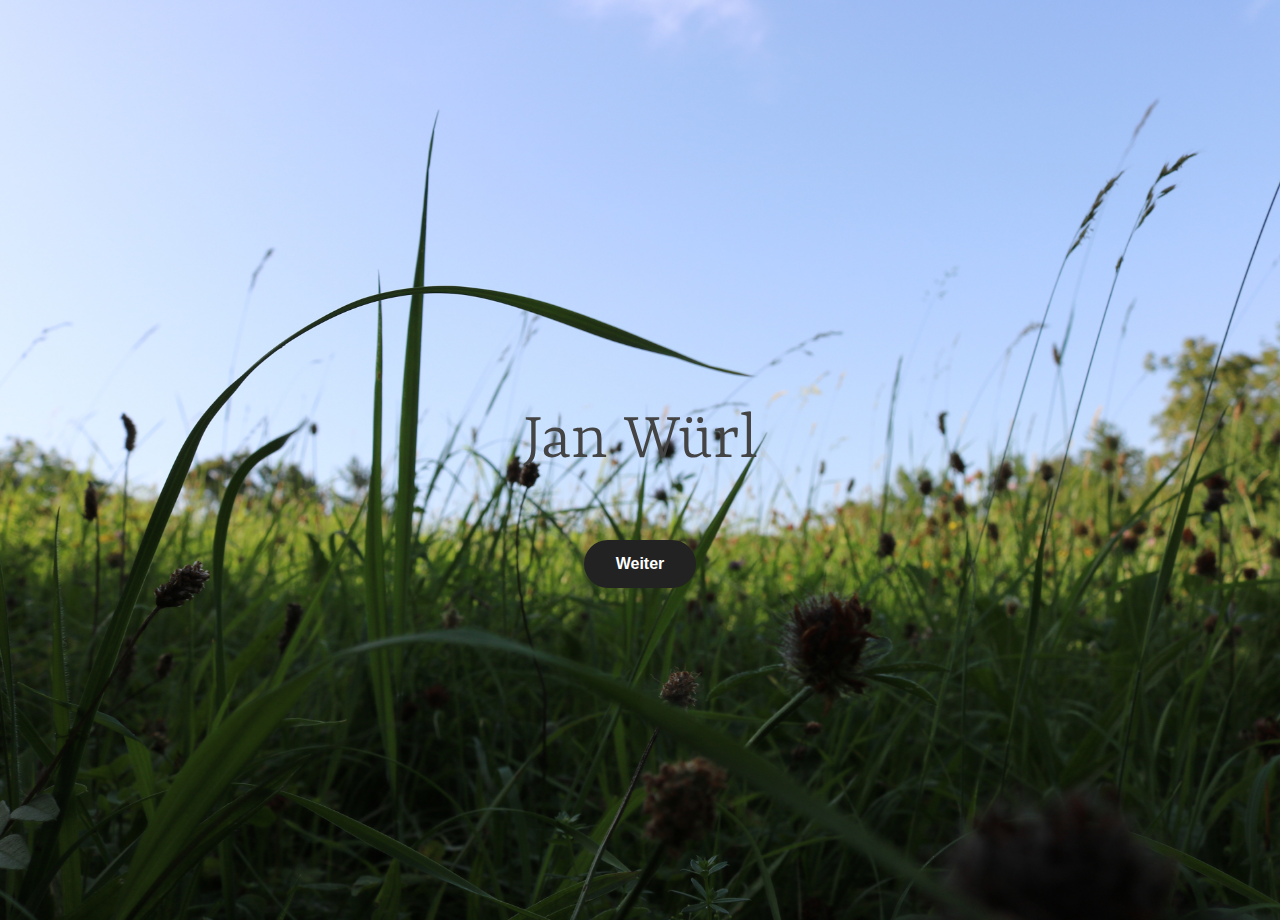
<file: index.html>
<!DOCTYPE html>
<html>

<head>
    <meta charset='utf-8'>
    <meta http-equiv='X-UA-Compatible' content='IE=edge'>
    <title>Jan Würl</title>
    <meta name='viewport' content='width=device-width, initial-scale=1'>
    <link rel='stylesheet' type='text/css' media='screen' href='src/css/flexboxgrid.css'>
    <link rel='stylesheet' type='text/css' media='screen' href='src/css/welcome.css'>
    <link rel="icon" type="image/png" href="favicon.png">
</head>

<body>
    <div class="welcome_container">
        <h1 class="frontname">Jan Würl</h1>
        <a href="portfolio.html" class="button">Weiter</a>
    </div>
</body>

</html>
</file>
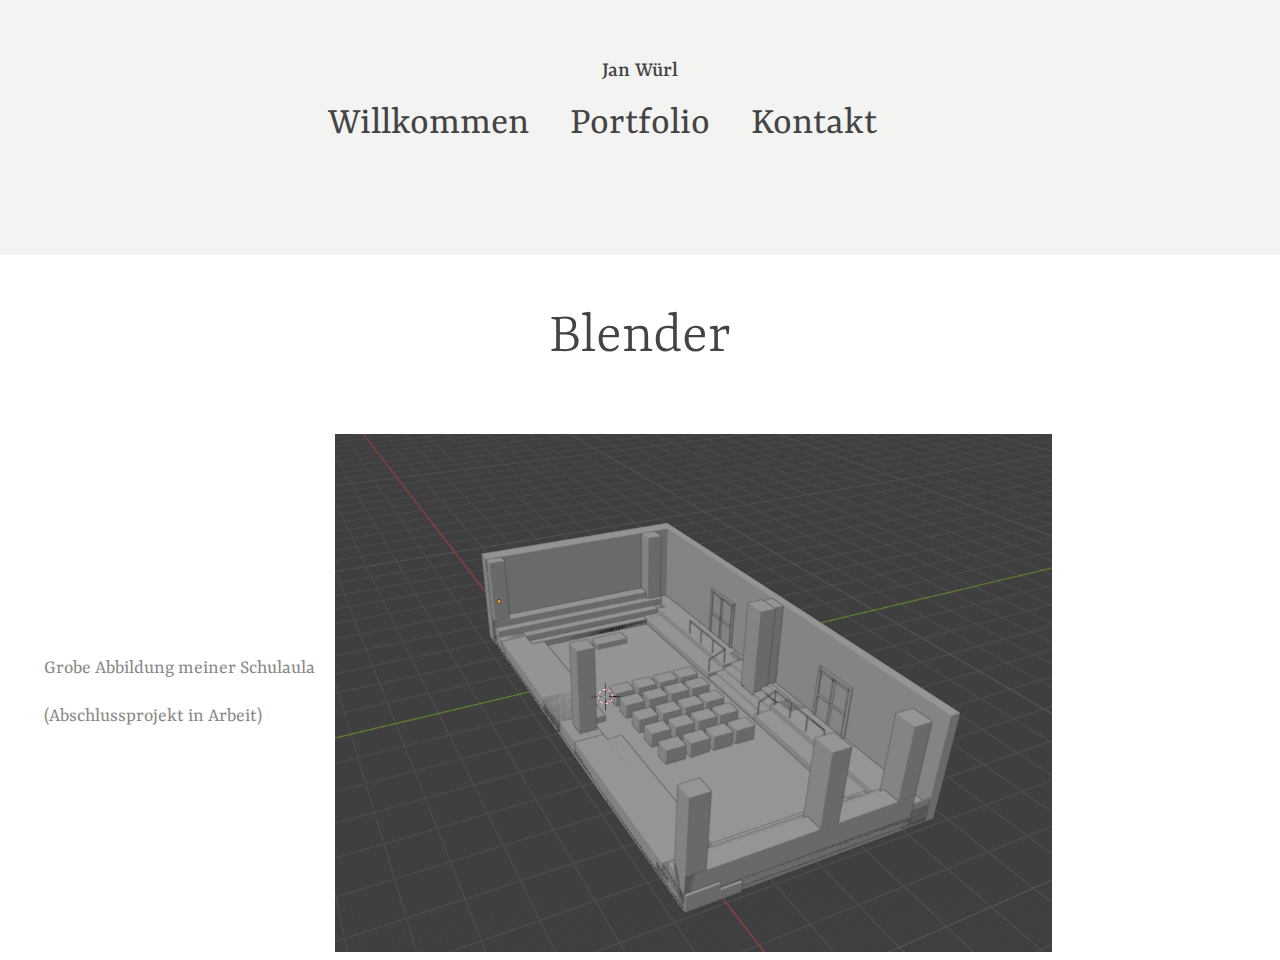
<file: blender.html>
<!DOCTYPE html>
<html>

<head>
<meta charset='utf-8'>
<meta http-equiv='X-UA-Compatible' content='IE=edge'>
<title>Jan Würl</title>
<meta name='viewport' content='width=device-width, initial-scale=1'>
<link rel='stylesheet' type='text/css' media='screen'
	href='src/css/flexboxgrid.css'>
<link rel='stylesheet' type='text/css' media='screen'
	href='src/css/main.css'>
<link rel='stylesheet'>
<link rel="icon" type="image/png" href="favicon.png">
</head>

<body>
	<iframe id="myIframe" src="header.html" width="100%" height="255px"></iframe>

	<div class="container">
		<div class="row center-xs">
			<h1 class="project_title">Blender</h1>
		</div>
	</div>
	<div class="container">
		<div class="row" style="align-items: center;">
			<div class="col">
				<div class="details" style="padding-left: 20px; margin-right: 20px;">
					<div class="desc">Grobe Abbildung meiner Schulaula</div>
					<div class="desc">(Abschlussprojekt in Arbeit)</div>
				</div>
			</div>
			<div class="col">
				<div class="col project">
					<img src="src/images/aula.png" width="717px" height="518px">
				</div>
			</div>
		</div>
	</div>
	<script src='src/js/script.js'></script>
</body>

</html>
</file>
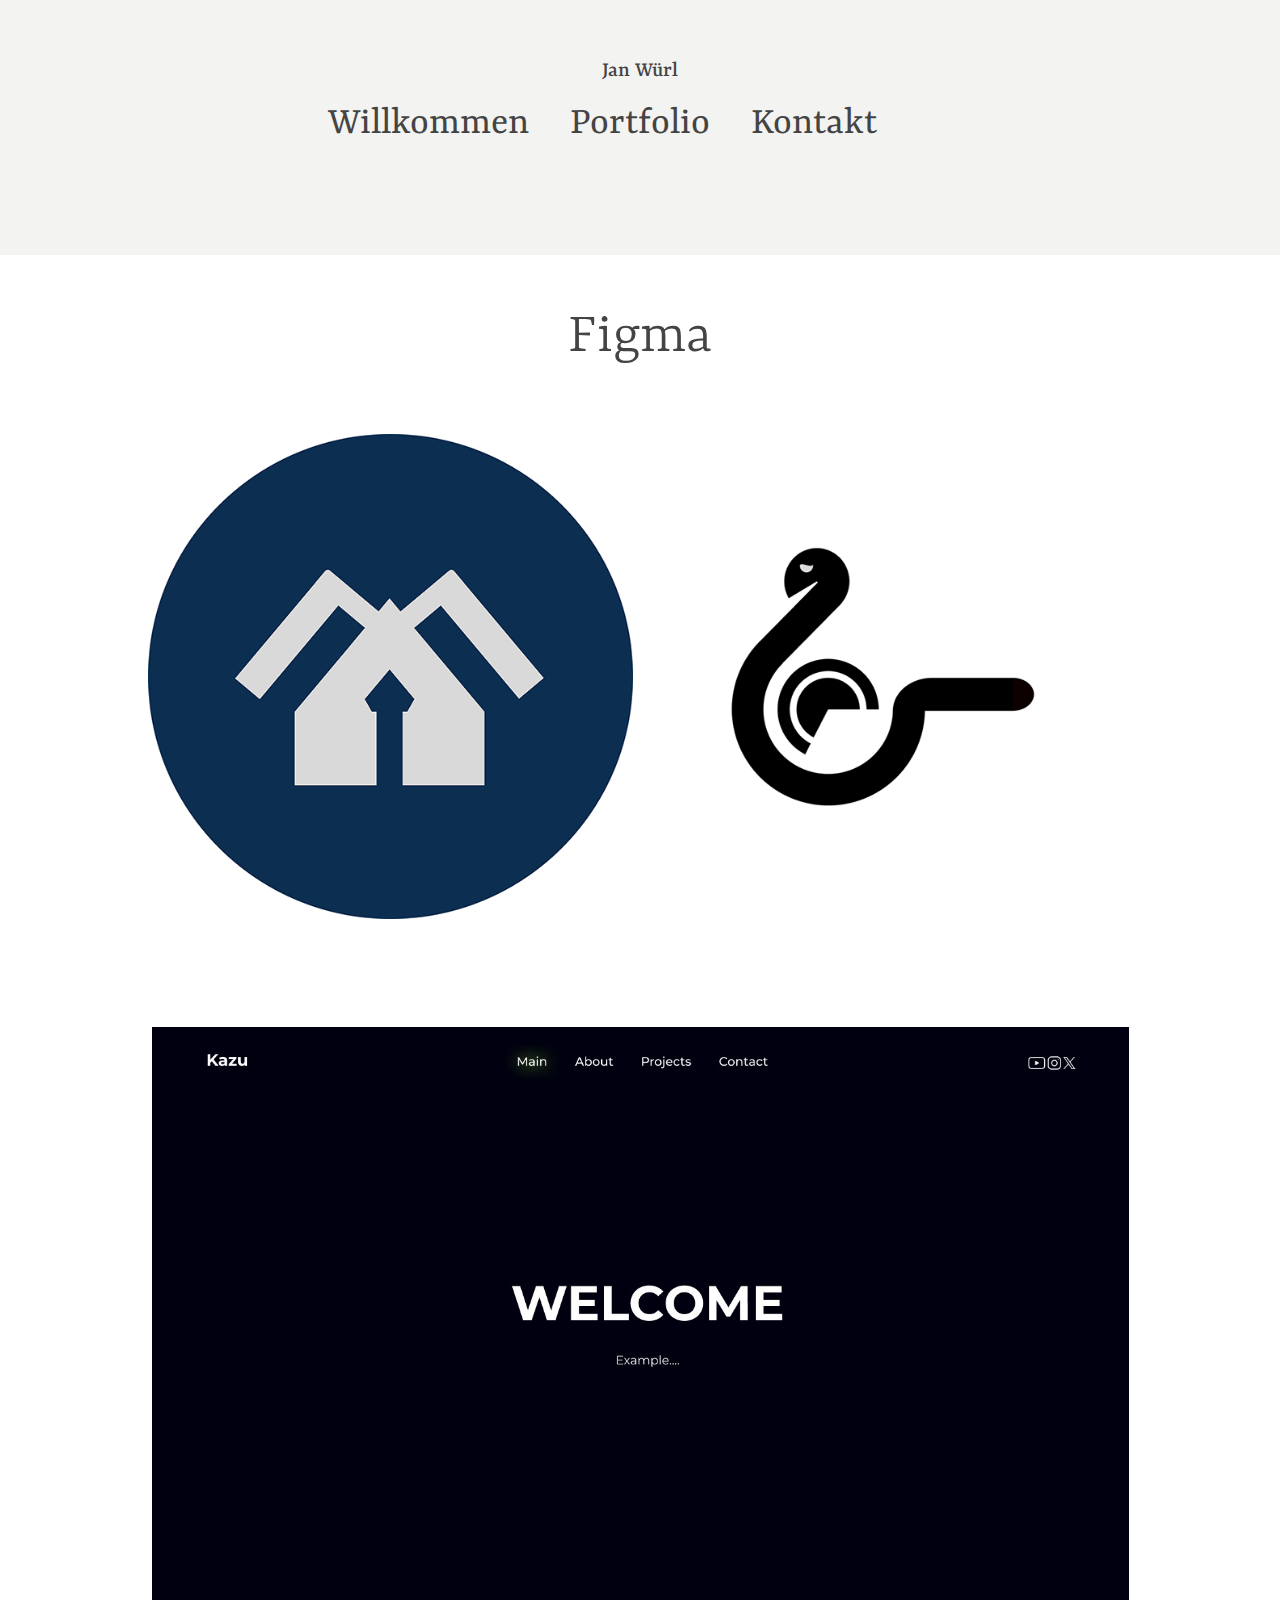
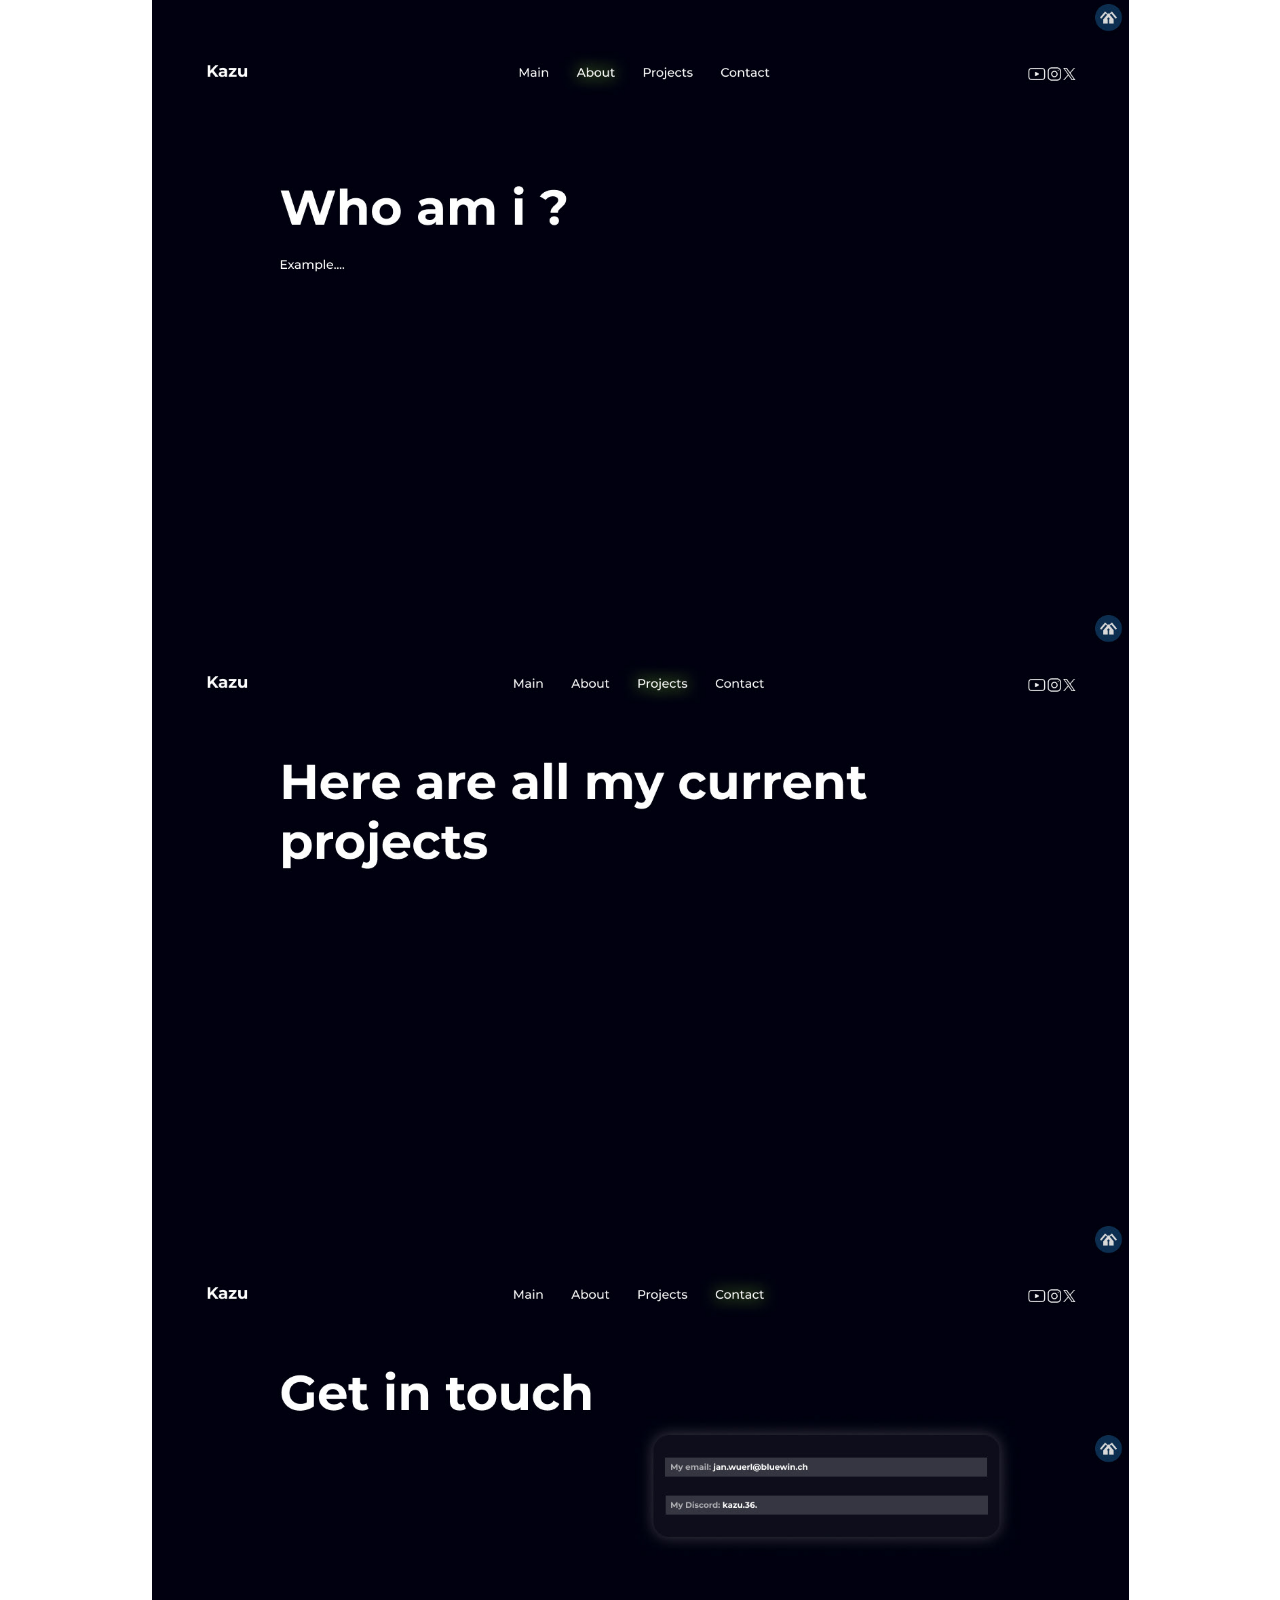
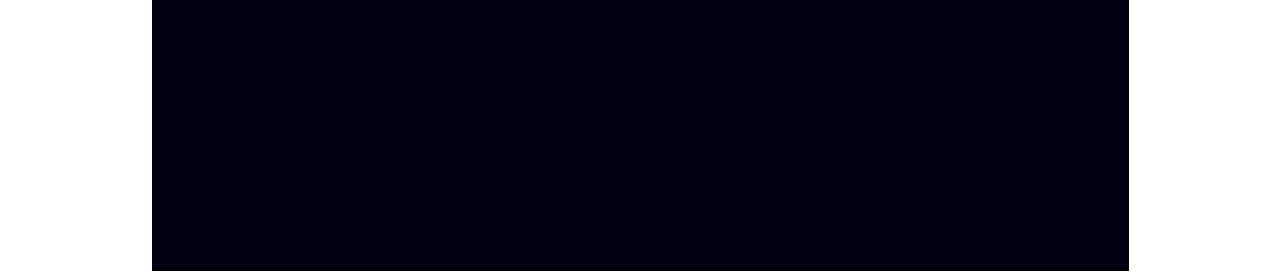
<file: figma.html>
<!DOCTYPE html>
<html>

<head>
<meta charset='utf-8'>
<meta http-equiv='X-UA-Compatible' content='IE=edge'>
<title>Jan Würl</title>
<meta name='viewport' content='width=device-width, initial-scale=1'>
<link rel='stylesheet' type='text/css' media='screen'
	href='src/css/flexboxgrid.css'>
<link rel='stylesheet' type='text/css' media='screen'
	href='src/css/main.css'>
</head>
<link rel="icon" type="image/png" href="favicon.png">

<body>
	<iframe id="myIframe" src="header.html" width="100%" height="255px"></iframe>

	<div class="container">
		<div class="row center-xs">
			<h1 class="project_title">Figma</h1>
		</div>
	</div>
	<div class="container">
		<div class="row center-xs">
			<div class="col">
				<div class="col project">
					<img src="src/images/logo.png" width="485px" height="485px">
				</div>
			</div>
			<div class="col">
				<div class="col project">
					<img src="src/images/logo_snake.png" width="485px" height="485px">
				</div>
			</div>
		</div>
		<div class="row center-xs" style="margin-top: 100px;">
			<div class="col">
				<div class="cover cover-normal">
					<img src="src/images/figma_project.jpg" width="977px"
						height="2444px">
				</div>
			</div>
		</div>
	</div>
	<script src='src/js/script.js'></script>
</body>

</html>
</file>
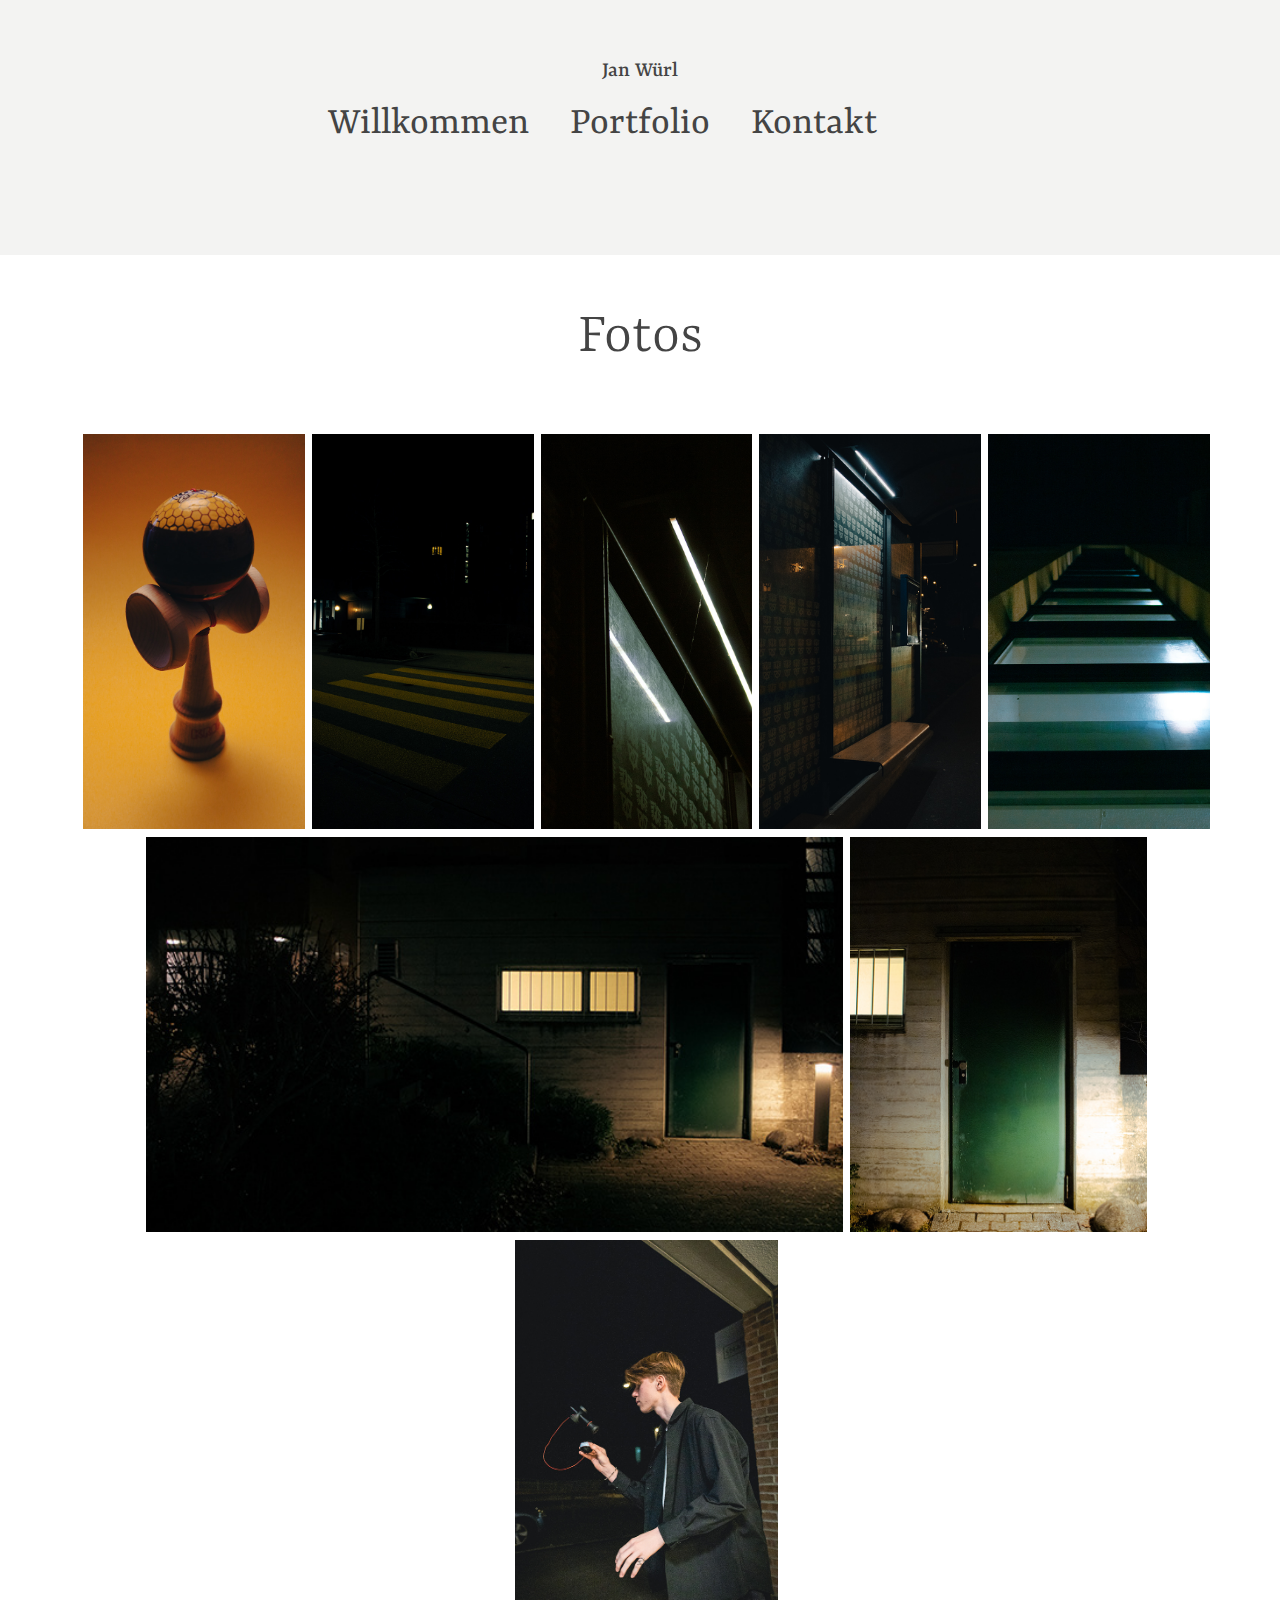
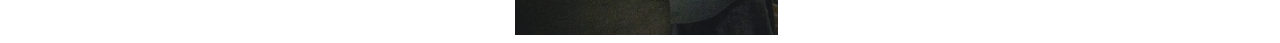
<file: fotos.html>
<!DOCTYPE html>
<html>

<head>
<meta charset='utf-8'>
<meta http-equiv='X-UA-Compatible' content='IE=edge'>
<title>Jan Würl</title>
<meta name='viewport' content='width=device-width, initial-scale=1'>
<link rel='stylesheet' type='text/css' media='screen'
	href='src/css/flexboxgrid.css'>
<link rel="stylesheet" href="src/css/magnific-popup.css">
<link rel='stylesheet' type='text/css' media='screen'
	href='src/css/main.css'>
<link rel="icon" type="image/png" href="favicon.png">
</head>

<body>
	<iframe id="myIframe" src="header.html" width="100%" height="255px"></iframe>

	<div class="container">
		<div class="row center-xs">
			<h1 class="project_title">Fotos</h1>
		</div>
	</div>
	<div class="container">
		<div class="row center-xs" style="padding-left: 20px;">
			<div class="col project">
				<a href="src/images/kendama_large.jpg" class="image-link"> <img
					src="src/images/kendama.jpg" height="395px">
				</a>
			</div>
			<div class="col project">
				<a href="src/images/fussgaengerweg_large.jpg" class="image-link">
					<img src="src/images/fussgaengerweg.jpg" height="395px">
				</a>
			</div>
			<div class="col project">
				<a href="src/images/busstationslicht_large.jpg" class="image-link">
					<img src="src/images/busstationslicht.jpg" height="395px">
				</a>
			</div>
			<div class="col project">
				<a href="src/images/busstation_large.jpg" class="image-link"> <img
					src="src/images/busstation.jpg" height="395px">
				</a>
			</div>
			<div class="col project">
				<a href="src/images/stockwerke_large.jpg" class="image-link"> <img
					src="src/images/stockwerke.jpg" height="395px">
				</a>
			</div>
			<div class="col project">
				<a href="src/images/abstellraum_large.jpg" class="image-link"> <img
					src="src/images/abstellraum.jpg" height="395px">
				</a>
			</div>
			<div class="col project">
				<a href="src/images/abstellraummtuere_large.jpg" class="image-link">
					<img src="src/images/abstellraummtuere.jpg" height="395px">
				</a>
			</div>
			<div class="col project">
				<a href="src/images/kendama_jan_large.jpg" class="image-link"> <img
					src="src/images/kendama_jan.jpg" height="395px">
				</a>
			</div>
		</div>
	</div>
	<script src="src/js/jquery.js"></script>
	<script src="src/js/jquery.magnific-popup.js"></script>
	<script src='src/js/script.js'></script>
</body>

</html>
</file>
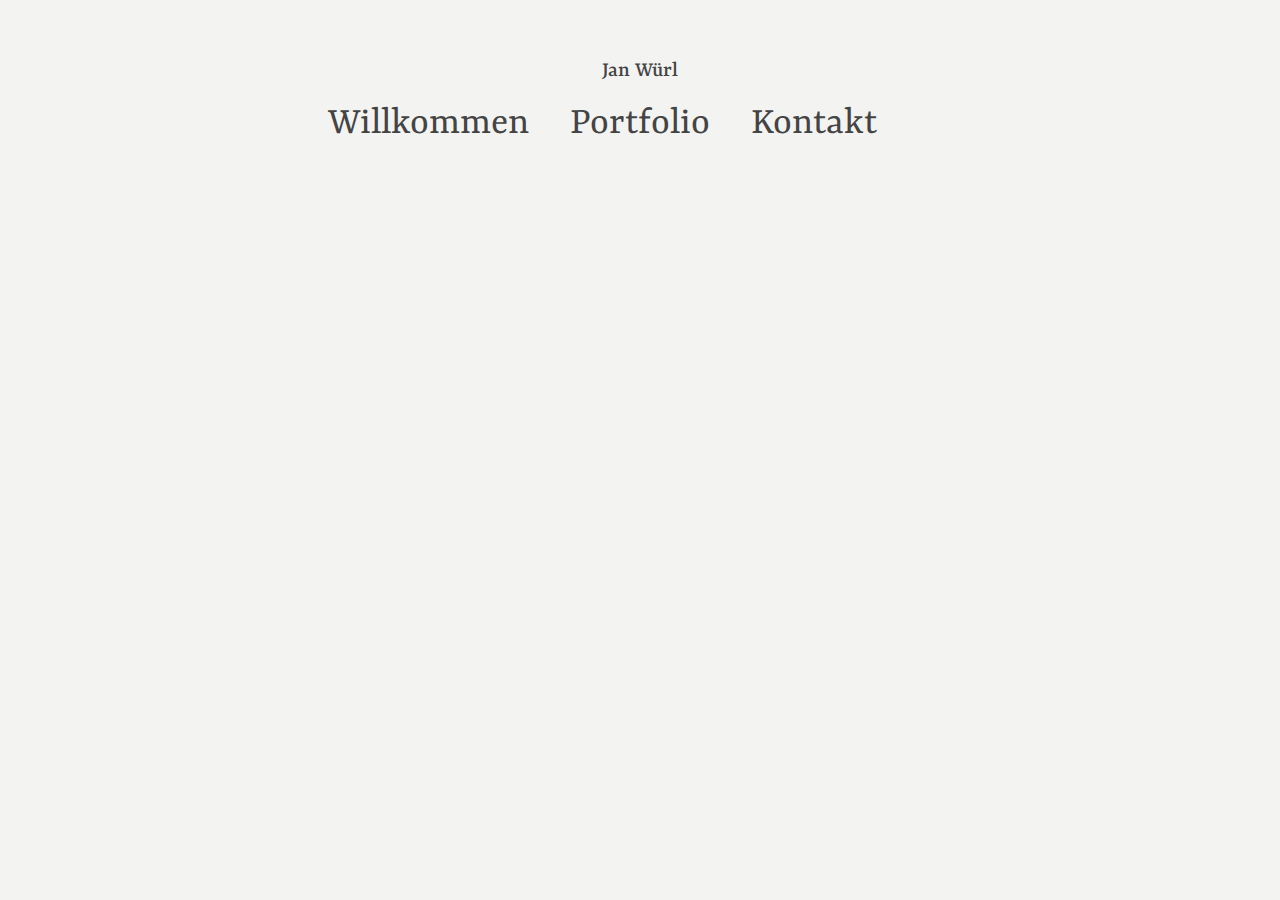
<file: header.html>
<!DOCTYPE html>
<html>

<head>
<meta charset='utf-8'>
<meta http-equiv='X-UA-Compatible' content='IE=edge'>
<title>Jan Würl</title>
<meta name='viewport' content='width=device-width, initial-scale=1'>
<link rel='stylesheet' type='text/css' media='screen'
	href='src/css/flexboxgrid.css'>
<link rel='stylesheet' type='text/css' media='screen'
	href='src/css/main.css'>
</head>
<body style="overflow: hidden; background-color: #f3f3f2;">
	<div class="container">
		<div class="row center-xs">
			<div class="col-xs-2">
				<p class="author">Jan Würl</p>
			</div>
		</div>
		<div class="row nav">
			<div class="end-sm col-xs-12 col-sm-5">
				<div class="">
					<a href="index.html" target="_parent">Willkommen</a>
				</div>
			</div>
			<div class="center-sm col-xs-12 col-sm-2">
				<div class="">
					<a id="portfolioLink" href="portfolio.html" target="_parent">Portfolio</a>
				</div>
			</div>
			<div class="start-sm col-xs-12 col-sm-5">
				<div class="">
					<a id="kontaktLink" href="kontakt.html" target="_parent">Kontakt</a>
				</div>
			</div>
		</div>
	</div>
	<script src='src/js/header.js'></script>
</body>
</html>
</file>
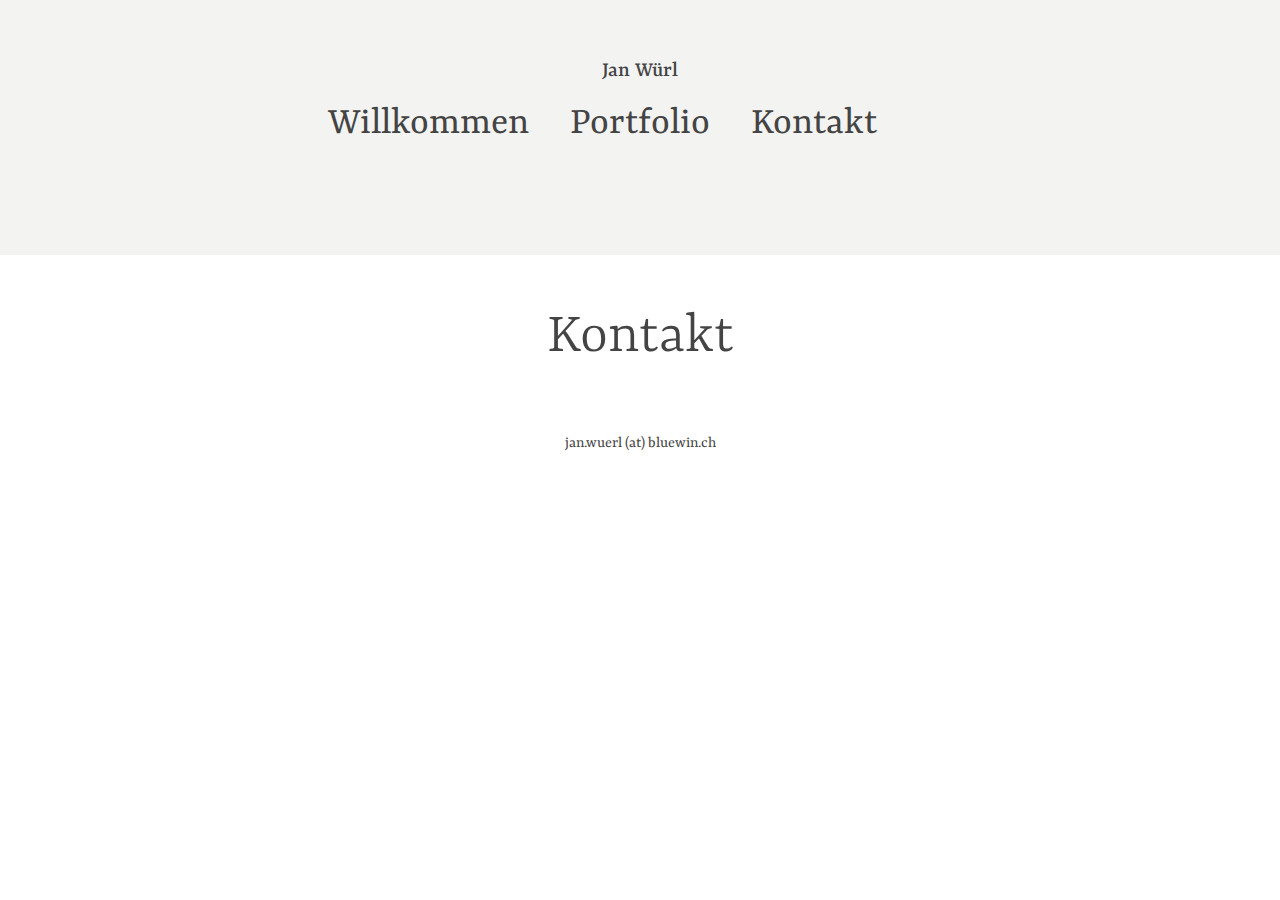
<file: kontakt.html>
<!DOCTYPE html>
<html>

<head>
    <meta charset='utf-8'>
    <meta http-equiv='X-UA-Compatible' content='IE=edge'>
    <title>Jan Würl</title>
    <meta name='viewport' content='width=device-width, initial-scale=1'>
    <link rel='stylesheet' type='text/css' media='screen' href='src/css/flexboxgrid.css'>
    <link rel='stylesheet' type='text/css' media='screen' href='src/css/main.css'>
	<link rel="icon" type="image/png" href="favicon.png">
</head>

<body>
    <iframe id="myIframe" src="header.html" width="100%" height="255px"></iframe>

    <div class="container">
        <div class="row center-xs">
            <h1 class="project_title">Kontakt</h1>
        </div>
    </div>
    <div class="container">
        <div class="row center-xs">
            jan.wuerl (at) bluewin.ch
        </div>
    </div>
    <script src='src/js/script.js'></script>
</body>

</html>
</file>
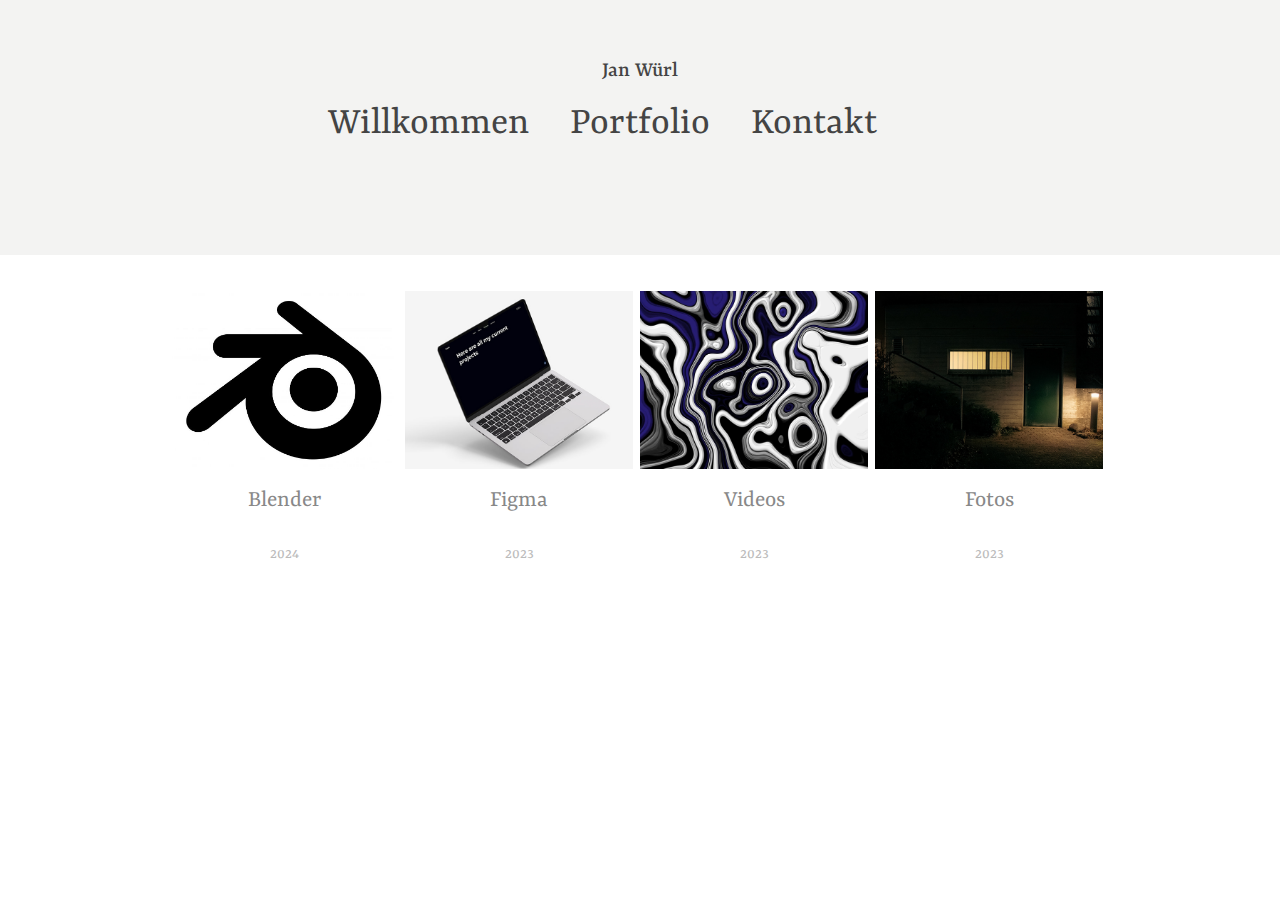
<file: portfolio.html>
<!DOCTYPE html>
<html>

<head>
    <meta charset='utf-8'>
    <meta http-equiv='X-UA-Compatible' content='IE=edge'>
    <title>Jan Würl</title>
    <meta name='viewport' content='width=device-width, initial-scale=1'>
    <link rel='stylesheet' type='text/css' media='screen' href='src/css/flexboxgrid.css'>
    <link rel='stylesheet' type='text/css' media='screen' href='src/css/main.css'>
    <link rel="icon" type="image/png" href="favicon.png">
</head>

<body>
    <iframe id="myIframe" src="header.html" width="100%" height="255px"></iframe>
    <main>
        <section>
            <div class="container" >
                <div class="row center-xs" style="margin-top: 30px;">
                    <div class="col project">
                        <a href="blender.html">
                                    <img src="src/images/blender.jpg" width="228px" height="178px">
                            <div class="details">
                                <div class="title">Blender</div>
                                <div class="date">2024</div>
                            </div>
                        </a>
                    </div>
                    <div class="col project">
                        <a href="figma.html">
                                    <img src="src/images/Figma.jpg" width="228px" height="178px">
                            <div class="details">
                                <div class="title">Figma</div>
                                <div class="date">2023</div>
                            </div>
                        </a>
                    </div>
                    <div class="col project">
                        <a href="videos.html">
                                    <img src="src/images/Videos.png" width="228px" height="178px">
                            <div class="details">
                                <div class="title">Videos</div>
                                <div class="date">2023</div>
                            </div>
                        </a>
                    </div>
                    <div class="col project">
                        <a href="fotos.html">
                                    <img src="src/images/Fotos.jpg" width="228px" height="178px">
                            <div class="details">
                                <div class="title">Fotos</div>
                                <div class="date">2023</div>
                            </div>
                        </a>
                    </div>
                </div>
            </div>
        </section>
    </main>
    <script src='src/js/script.js'></script>
</body>

</html>
</file>
<file: src/css/flexboxgrid.css>
.container-fluid,
.container {
  margin-right: auto;
  margin-left: auto;
}

.container-fluid {
  padding-right: 2rem;
  padding-left: 2rem;
}

.row {
  box-sizing: border-box;
  display: -webkit-box;
  display: -ms-flexbox;
  display: flex;
  -webkit-box-flex: 0;
  -ms-flex: 0 1 auto;
  flex: 0 1 auto;
  -webkit-box-orient: horizontal;
  -webkit-box-direction: normal;
  -ms-flex-direction: row;
  flex-direction: row;
  -ms-flex-wrap: wrap;
  flex-wrap: wrap;
  margin-right: -0.5rem;
  margin-left: -0.5rem;
}

.row.reverse {
  -webkit-box-orient: horizontal;
  -webkit-box-direction: reverse;
  -ms-flex-direction: row-reverse;
  flex-direction: row-reverse;
}

.col.reverse {
  -webkit-box-orient: vertical;
  -webkit-box-direction: reverse;
  -ms-flex-direction: column-reverse;
  flex-direction: column-reverse;
}

.col-xs,
.col-xs-1,
.col-xs-2,
.col-xs-3,
.col-xs-4,
.col-xs-5,
.col-xs-6,
.col-xs-7,
.col-xs-8,
.col-xs-9,
.col-xs-10,
.col-xs-11,
.col-xs-12,
.col-xs-offset-0,
.col-xs-offset-1,
.col-xs-offset-2,
.col-xs-offset-3,
.col-xs-offset-4,
.col-xs-offset-5,
.col-xs-offset-6,
.col-xs-offset-7,
.col-xs-offset-8,
.col-xs-offset-9,
.col-xs-offset-10,
.col-xs-offset-11,
.col-xs-offset-12 {
  box-sizing: border-box;
  -webkit-box-flex: 0;
  -ms-flex: 0 0 auto;
  flex: 0 0 auto;
  padding-right: 0.5rem;
  padding-left: 0.5rem;
}

.col-xs {
  -webkit-box-flex: 1;
  -ms-flex-positive: 1;
  flex-grow: 1;
  -ms-flex-preferred-size: 0;
  flex-basis: 0;
  max-width: 100%;
}

.col-xs-1 {
  -ms-flex-preferred-size: 8.33333333%;
  flex-basis: 8.33333333%;
  max-width: 8.33333333%;
}

.col-xs-2 {
  -ms-flex-preferred-size: 16.66666667%;
  flex-basis: 16.66666667%;
  max-width: 16.66666667%;
}

.col-xs-3 {
  -ms-flex-preferred-size: 25%;
  flex-basis: 25%;
  max-width: 25%;
}

.col-xs-4 {
  -ms-flex-preferred-size: 33.33333333%;
  flex-basis: 33.33333333%;
  max-width: 33.33333333%;
}

.col-xs-5 {
  -ms-flex-preferred-size: 41.66666667%;
  flex-basis: 41.66666667%;
  max-width: 41.66666667%;
}

.col-xs-6 {
  -ms-flex-preferred-size: 50%;
  flex-basis: 50%;
  max-width: 50%;
}

.col-xs-7 {
  -ms-flex-preferred-size: 58.33333333%;
  flex-basis: 58.33333333%;
  max-width: 58.33333333%;
}

.col-xs-8 {
  -ms-flex-preferred-size: 66.66666667%;
  flex-basis: 66.66666667%;
  max-width: 66.66666667%;
}

.col-xs-9 {
  -ms-flex-preferred-size: 75%;
  flex-basis: 75%;
  max-width: 75%;
}

.col-xs-10 {
  -ms-flex-preferred-size: 83.33333333%;
  flex-basis: 83.33333333%;
  max-width: 83.33333333%;
}

.col-xs-11 {
  -ms-flex-preferred-size: 91.66666667%;
  flex-basis: 91.66666667%;
  max-width: 91.66666667%;
}

.col-xs-12 {
  -ms-flex-preferred-size: 100%;
  flex-basis: 100%;
  max-width: 100%;
}

.col-xs-offset-0 {
  margin-left: 0;
}

.col-xs-offset-1 {
  margin-left: 8.33333333%;
}

.col-xs-offset-2 {
  margin-left: 16.66666667%;
}

.col-xs-offset-3 {
  margin-left: 25%;
}

.col-xs-offset-4 {
  margin-left: 33.33333333%;
}

.col-xs-offset-5 {
  margin-left: 41.66666667%;
}

.col-xs-offset-6 {
  margin-left: 50%;
}

.col-xs-offset-7 {
  margin-left: 58.33333333%;
}

.col-xs-offset-8 {
  margin-left: 66.66666667%;
}

.col-xs-offset-9 {
  margin-left: 75%;
}

.col-xs-offset-10 {
  margin-left: 83.33333333%;
}

.col-xs-offset-11 {
  margin-left: 91.66666667%;
}

.start-xs {
  -webkit-box-pack: start;
  -ms-flex-pack: start;
  justify-content: flex-start;
  text-align: start;
}

.center-xs {
  -webkit-box-pack: center;
  -ms-flex-pack: center;
  justify-content: center;
  text-align: center;
}

.end-xs {
  -webkit-box-pack: end;
  -ms-flex-pack: end;
  justify-content: flex-end;
  text-align: end;
}

.top-xs {
  -webkit-box-align: start;
  -ms-flex-align: start;
  align-items: flex-start;
}

.middle-xs {
  -webkit-box-align: center;
  -ms-flex-align: center;
  align-items: center;
}

.bottom-xs {
  -webkit-box-align: end;
  -ms-flex-align: end;
  align-items: flex-end;
}

.around-xs {
  -ms-flex-pack: distribute;
  justify-content: space-around;
}

.between-xs {
  -webkit-box-pack: justify;
  -ms-flex-pack: justify;
  justify-content: space-between;
}

.first-xs {
  -webkit-box-ordinal-group: 0;
  -ms-flex-order: -1;
  order: -1;
}

.last-xs {
  -webkit-box-ordinal-group: 2;
  -ms-flex-order: 1;
  order: 1;
}

@media only screen and (min-width: 48em) {
  .container {
    width: 49rem;
  }

  .col-sm,
  .col-sm-1,
  .col-sm-2,
  .col-sm-3,
  .col-sm-4,
  .col-sm-5,
  .col-sm-6,
  .col-sm-7,
  .col-sm-8,
  .col-sm-9,
  .col-sm-10,
  .col-sm-11,
  .col-sm-12,
  .col-sm-offset-0,
  .col-sm-offset-1,
  .col-sm-offset-2,
  .col-sm-offset-3,
  .col-sm-offset-4,
  .col-sm-offset-5,
  .col-sm-offset-6,
  .col-sm-offset-7,
  .col-sm-offset-8,
  .col-sm-offset-9,
  .col-sm-offset-10,
  .col-sm-offset-11,
  .col-sm-offset-12 {
    box-sizing: border-box;
    -webkit-box-flex: 0;
    -ms-flex: 0 0 auto;
    flex: 0 0 auto;
    padding-right: 0.5rem;
    padding-left: 0.5rem;
  }

  .col-sm {
    -webkit-box-flex: 1;
    -ms-flex-positive: 1;
    flex-grow: 1;
    -ms-flex-preferred-size: 0;
    flex-basis: 0;
    max-width: 100%;
  }

  .col-sm-1 {
    -ms-flex-preferred-size: 8.33333333%;
    flex-basis: 8.33333333%;
    max-width: 8.33333333%;
  }

  .col-sm-2 {
    -ms-flex-preferred-size: 16.66666667%;
    flex-basis: 16.66666667%;
    max-width: 16.66666667%;
  }

  .col-sm-3 {
    -ms-flex-preferred-size: 25%;
    flex-basis: 25%;
    max-width: 25%;
  }

  .col-sm-4 {
    -ms-flex-preferred-size: 33.33333333%;
    flex-basis: 33.33333333%;
    max-width: 33.33333333%;
  }

  .col-sm-5 {
    -ms-flex-preferred-size: 41.66666667%;
    flex-basis: 41.66666667%;
    max-width: 41.66666667%;
  }

  .col-sm-6 {
    -ms-flex-preferred-size: 50%;
    flex-basis: 50%;
    max-width: 50%;
  }

  .col-sm-7 {
    -ms-flex-preferred-size: 58.33333333%;
    flex-basis: 58.33333333%;
    max-width: 58.33333333%;
  }

  .col-sm-8 {
    -ms-flex-preferred-size: 66.66666667%;
    flex-basis: 66.66666667%;
    max-width: 66.66666667%;
  }

  .col-sm-9 {
    -ms-flex-preferred-size: 75%;
    flex-basis: 75%;
    max-width: 75%;
  }

  .col-sm-10 {
    -ms-flex-preferred-size: 83.33333333%;
    flex-basis: 83.33333333%;
    max-width: 83.33333333%;
  }

  .col-sm-11 {
    -ms-flex-preferred-size: 91.66666667%;
    flex-basis: 91.66666667%;
    max-width: 91.66666667%;
  }

  .col-sm-12 {
    -ms-flex-preferred-size: 100%;
    flex-basis: 100%;
    max-width: 100%;
  }

  .col-sm-offset-0 {
    margin-left: 0;
  }

  .col-sm-offset-1 {
    margin-left: 8.33333333%;
  }

  .col-sm-offset-2 {
    margin-left: 16.66666667%;
  }

  .col-sm-offset-3 {
    margin-left: 25%;
  }

  .col-sm-offset-4 {
    margin-left: 33.33333333%;
  }

  .col-sm-offset-5 {
    margin-left: 41.66666667%;
  }

  .col-sm-offset-6 {
    margin-left: 50%;
  }

  .col-sm-offset-7 {
    margin-left: 58.33333333%;
  }

  .col-sm-offset-8 {
    margin-left: 66.66666667%;
  }

  .col-sm-offset-9 {
    margin-left: 75%;
  }

  .col-sm-offset-10 {
    margin-left: 83.33333333%;
  }

  .col-sm-offset-11 {
    margin-left: 91.66666667%;
  }

  .start-sm {
    -webkit-box-pack: start;
    -ms-flex-pack: start;
    justify-content: flex-start;
    text-align: start;
  }

  .center-sm {
    -webkit-box-pack: center;
    -ms-flex-pack: center;
    justify-content: center;
    text-align: center;
  }

  .end-sm {
    -webkit-box-pack: end;
    -ms-flex-pack: end;
    justify-content: flex-end;
    text-align: end;
  }

  .top-sm {
    -webkit-box-align: start;
    -ms-flex-align: start;
    align-items: flex-start;
  }

  .middle-sm {
    -webkit-box-align: center;
    -ms-flex-align: center;
    align-items: center;
  }

  .bottom-sm {
    -webkit-box-align: end;
    -ms-flex-align: end;
    align-items: flex-end;
  }

  .around-sm {
    -ms-flex-pack: distribute;
    justify-content: space-around;
  }

  .between-sm {
    -webkit-box-pack: justify;
    -ms-flex-pack: justify;
    justify-content: space-between;
  }

  .first-sm {
    -webkit-box-ordinal-group: 0;
    -ms-flex-order: -1;
    order: -1;
  }

  .last-sm {
    -webkit-box-ordinal-group: 2;
    -ms-flex-order: 1;
    order: 1;
  }
}

@media only screen and (min-width: 64em) {
  .container {
    width: 65rem;
  }

  .col-md,
  .col-md-1,
  .col-md-2,
  .col-md-3,
  .col-md-4,
  .col-md-5,
  .col-md-6,
  .col-md-7,
  .col-md-8,
  .col-md-9,
  .col-md-10,
  .col-md-11,
  .col-md-12,
  .col-md-offset-0,
  .col-md-offset-1,
  .col-md-offset-2,
  .col-md-offset-3,
  .col-md-offset-4,
  .col-md-offset-5,
  .col-md-offset-6,
  .col-md-offset-7,
  .col-md-offset-8,
  .col-md-offset-9,
  .col-md-offset-10,
  .col-md-offset-11,
  .col-md-offset-12 {
    box-sizing: border-box;
    -webkit-box-flex: 0;
    -ms-flex: 0 0 auto;
    flex: 0 0 auto;
    padding-right: 0.5rem;
    padding-left: 0.5rem;
  }

  .col-md {
    -webkit-box-flex: 1;
    -ms-flex-positive: 1;
    flex-grow: 1;
    -ms-flex-preferred-size: 0;
    flex-basis: 0;
    max-width: 100%;
  }

  .col-md-1 {
    -ms-flex-preferred-size: 8.33333333%;
    flex-basis: 8.33333333%;
    max-width: 8.33333333%;
  }

  .col-md-2 {
    -ms-flex-preferred-size: 16.66666667%;
    flex-basis: 16.66666667%;
    max-width: 16.66666667%;
  }

  .col-md-3 {
    -ms-flex-preferred-size: 25%;
    flex-basis: 25%;
    max-width: 25%;
  }

  .col-md-4 {
    -ms-flex-preferred-size: 33.33333333%;
    flex-basis: 33.33333333%;
    max-width: 33.33333333%;
  }

  .col-md-5 {
    -ms-flex-preferred-size: 41.66666667%;
    flex-basis: 41.66666667%;
    max-width: 41.66666667%;
  }

  .col-md-6 {
    -ms-flex-preferred-size: 50%;
    flex-basis: 50%;
    max-width: 50%;
  }

  .col-md-7 {
    -ms-flex-preferred-size: 58.33333333%;
    flex-basis: 58.33333333%;
    max-width: 58.33333333%;
  }

  .col-md-8 {
    -ms-flex-preferred-size: 66.66666667%;
    flex-basis: 66.66666667%;
    max-width: 66.66666667%;
  }

  .col-md-9 {
    -ms-flex-preferred-size: 75%;
    flex-basis: 75%;
    max-width: 75%;
  }

  .col-md-10 {
    -ms-flex-preferred-size: 83.33333333%;
    flex-basis: 83.33333333%;
    max-width: 83.33333333%;
  }

  .col-md-11 {
    -ms-flex-preferred-size: 91.66666667%;
    flex-basis: 91.66666667%;
    max-width: 91.66666667%;
  }

  .col-md-12 {
    -ms-flex-preferred-size: 100%;
    flex-basis: 100%;
    max-width: 100%;
  }

  .col-md-offset-0 {
    margin-left: 0;
  }

  .col-md-offset-1 {
    margin-left: 8.33333333%;
  }

  .col-md-offset-2 {
    margin-left: 16.66666667%;
  }

  .col-md-offset-3 {
    margin-left: 25%;
  }

  .col-md-offset-4 {
    margin-left: 33.33333333%;
  }

  .col-md-offset-5 {
    margin-left: 41.66666667%;
  }

  .col-md-offset-6 {
    margin-left: 50%;
  }

  .col-md-offset-7 {
    margin-left: 58.33333333%;
  }

  .col-md-offset-8 {
    margin-left: 66.66666667%;
  }

  .col-md-offset-9 {
    margin-left: 75%;
  }

  .col-md-offset-10 {
    margin-left: 83.33333333%;
  }

  .col-md-offset-11 {
    margin-left: 91.66666667%;
  }

  .start-md {
    -webkit-box-pack: start;
    -ms-flex-pack: start;
    justify-content: flex-start;
    text-align: start;
  }

  .center-md {
    -webkit-box-pack: center;
    -ms-flex-pack: center;
    justify-content: center;
    text-align: center;
  }

  .end-md {
    -webkit-box-pack: end;
    -ms-flex-pack: end;
    justify-content: flex-end;
    text-align: end;
  }

  .top-md {
    -webkit-box-align: start;
    -ms-flex-align: start;
    align-items: flex-start;
  }

  .middle-md {
    -webkit-box-align: center;
    -ms-flex-align: center;
    align-items: center;
  }

  .bottom-md {
    -webkit-box-align: end;
    -ms-flex-align: end;
    align-items: flex-end;
  }

  .around-md {
    -ms-flex-pack: distribute;
    justify-content: space-around;
  }

  .between-md {
    -webkit-box-pack: justify;
    -ms-flex-pack: justify;
    justify-content: space-between;
  }

  .first-md {
    -webkit-box-ordinal-group: 0;
    -ms-flex-order: -1;
    order: -1;
  }

  .last-md {
    -webkit-box-ordinal-group: 2;
    -ms-flex-order: 1;
    order: 1;
  }
}

@media only screen and (min-width: 75em) {
  .container {
    width: 76rem;
  }

  .col-lg,
  .col-lg-1,
  .col-lg-2,
  .col-lg-3,
  .col-lg-4,
  .col-lg-5,
  .col-lg-6,
  .col-lg-7,
  .col-lg-8,
  .col-lg-9,
  .col-lg-10,
  .col-lg-11,
  .col-lg-12,
  .col-lg-offset-0,
  .col-lg-offset-1,
  .col-lg-offset-2,
  .col-lg-offset-3,
  .col-lg-offset-4,
  .col-lg-offset-5,
  .col-lg-offset-6,
  .col-lg-offset-7,
  .col-lg-offset-8,
  .col-lg-offset-9,
  .col-lg-offset-10,
  .col-lg-offset-11,
  .col-lg-offset-12 {
    box-sizing: border-box;
    -webkit-box-flex: 0;
    -ms-flex: 0 0 auto;
    flex: 0 0 auto;
    padding-right: 0.5rem;
    padding-left: 0.5rem;
  }

  .col-lg {
    -webkit-box-flex: 1;
    -ms-flex-positive: 1;
    flex-grow: 1;
    -ms-flex-preferred-size: 0;
    flex-basis: 0;
    max-width: 100%;
  }

  .col-lg-1 {
    -ms-flex-preferred-size: 8.33333333%;
    flex-basis: 8.33333333%;
    max-width: 8.33333333%;
  }

  .col-lg-2 {
    -ms-flex-preferred-size: 16.66666667%;
    flex-basis: 16.66666667%;
    max-width: 16.66666667%;
  }

  .col-lg-3 {
    -ms-flex-preferred-size: 25%;
    flex-basis: 25%;
    max-width: 25%;
  }

  .col-lg-4 {
    -ms-flex-preferred-size: 33.33333333%;
    flex-basis: 33.33333333%;
    max-width: 33.33333333%;
  }

  .col-lg-5 {
    -ms-flex-preferred-size: 41.66666667%;
    flex-basis: 41.66666667%;
    max-width: 41.66666667%;
  }

  .col-lg-6 {
    -ms-flex-preferred-size: 50%;
    flex-basis: 50%;
    max-width: 50%;
  }

  .col-lg-7 {
    -ms-flex-preferred-size: 58.33333333%;
    flex-basis: 58.33333333%;
    max-width: 58.33333333%;
  }

  .col-lg-8 {
    -ms-flex-preferred-size: 66.66666667%;
    flex-basis: 66.66666667%;
    max-width: 66.66666667%;
  }

  .col-lg-9 {
    -ms-flex-preferred-size: 75%;
    flex-basis: 75%;
    max-width: 75%;
  }

  .col-lg-10 {
    -ms-flex-preferred-size: 83.33333333%;
    flex-basis: 83.33333333%;
    max-width: 83.33333333%;
  }

  .col-lg-11 {
    -ms-flex-preferred-size: 91.66666667%;
    flex-basis: 91.66666667%;
    max-width: 91.66666667%;
  }

  .col-lg-12 {
    -ms-flex-preferred-size: 100%;
    flex-basis: 100%;
    max-width: 100%;
  }

  .col-lg-offset-0 {
    margin-left: 0;
  }

  .col-lg-offset-1 {
    margin-left: 8.33333333%;
  }

  .col-lg-offset-2 {
    margin-left: 16.66666667%;
  }

  .col-lg-offset-3 {
    margin-left: 25%;
  }

  .col-lg-offset-4 {
    margin-left: 33.33333333%;
  }

  .col-lg-offset-5 {
    margin-left: 41.66666667%;
  }

  .col-lg-offset-6 {
    margin-left: 50%;
  }

  .col-lg-offset-7 {
    margin-left: 58.33333333%;
  }

  .col-lg-offset-8 {
    margin-left: 66.66666667%;
  }

  .col-lg-offset-9 {
    margin-left: 75%;
  }

  .col-lg-offset-10 {
    margin-left: 83.33333333%;
  }

  .col-lg-offset-11 {
    margin-left: 91.66666667%;
  }

  .start-lg {
    -webkit-box-pack: start;
    -ms-flex-pack: start;
    justify-content: flex-start;
    text-align: start;
  }

  .center-lg {
    -webkit-box-pack: center;
    -ms-flex-pack: center;
    justify-content: center;
    text-align: center;
  }

  .end-lg {
    -webkit-box-pack: end;
    -ms-flex-pack: end;
    justify-content: flex-end;
    text-align: end;
  }

  .top-lg {
    -webkit-box-align: start;
    -ms-flex-align: start;
    align-items: flex-start;
  }

  .middle-lg {
    -webkit-box-align: center;
    -ms-flex-align: center;
    align-items: center;
  }

  .bottom-lg {
    -webkit-box-align: end;
    -ms-flex-align: end;
    align-items: flex-end;
  }

  .around-lg {
    -ms-flex-pack: distribute;
    justify-content: space-around;
  }

  .between-lg {
    -webkit-box-pack: justify;
    -ms-flex-pack: justify;
    justify-content: space-between;
  }

  .first-lg {
    -webkit-box-ordinal-group: 0;
    -ms-flex-order: -1;
    order: -1;
  }

  .last-lg {
    -webkit-box-ordinal-group: 2;
    -ms-flex-order: 1;
    order: 1;
  }
}
</file>
<file: src/css/welcome.css>
@import url('https://fonts.googleapis.com/css2?family=Yrsa:ital,wght@0,300..700;1,300..700&display=swap');

html {
  background-image: url('../../src/images/welcome_background.jpg');
  background-position: center;
  background-repeat: no-repeat;
  background-size: cover;
	
}

body {
  margin: 0;
  min-height: 100%;
  font-family: "yrsa", serif;
  color: black;
  height: 100vh;
   overflow: hidden;
}

.welcome_container {
  display: flex;
  flex-direction: column;
  justify-content: center;
  align-items: center;
  min-height: 100vh; /* Set minimum height for full viewport */
  margin-top: 20px;
}

.frontname {
  color: #444444;
  font-size: 70px;
  font-weight: lighter;
}

.button {
  background-color: #222222; /* Green color */
  border: none;
  color: white;
  padding: 15px 32px;
  text-align: center;
  text-decoration: none;
  display: inline-block;
  font-size: 16px;
  border-radius: 30px; /* Add rounded corners */
  margin-top: 10px; /* Add some space between name and button */
  cursor: pointer; /* Change cursor to pointer on hover */
  font-weight: bolder;
  font-family: Arial, Helvetica, sans-serif;
}

.button:hover {
  background-color: #504f4f;
  opacity: 0.8;
}
</file>
<file: src/css/main.css>
@import url('https://fonts.googleapis.com/css2?family=Yrsa:ital,wght@0,300..700;1,300..700&display=swap');

/* http://flexboxgrid.com/ */
/* start , center, end*/
/* top,middle,bottom*/
/* around, between*/

body {
	margin: 0;
	font-family: "yrsa", Source Sans Pro, serif;
	color: #444444;
}

a:link {
	color: #444444;
	text-decoration: none;
}

a:visited {
	color: #444444;
}

a:hover {
	color: #868686;
}

a:active {
	color: #868686;
}

iframe {
	border: none;
	overflow: hidden;
	
}

/* ID Styles */


/* Class Styles */

.nav {
	font-size: 40px;
	line-height: 40px;
	color: #444444;
}

.author {
	margin-top: 60px; font-size : 22px;
	font-style: normal;
	font-weight: 500;
	line-height: 22px;
	text-transform: none;
	color: #444444;
	font-size: 22px;
}

.project {
	margin-right: 7px;
	text-align: center;
	font-size: 28px;
	line-height: 28px;
}

.details {
	color: #888888;
	font-size: 20px;
	line-height: 28px;
	margin-top: 10px;
}

.title {
	font-size: 24px;
	font-synthesis-weight: 28px;
	padding-bottom: 20px;
}

.project_title {
	font-size: 60px;
	font-synthesis-weight: 70px;
	padding-bottom: 20px;
	font-weight: lighter;
}

.date {
	color: #bbbbbb;
	font-size: 16px;
	line-height: 18px;
	margin-top: 10px;
	margin-bottom: 10px;
}

.desc {
	font-size: 20px;
	font-synthesis-weight: 28px;
	padding-bottom: 20px;
}
</file>
